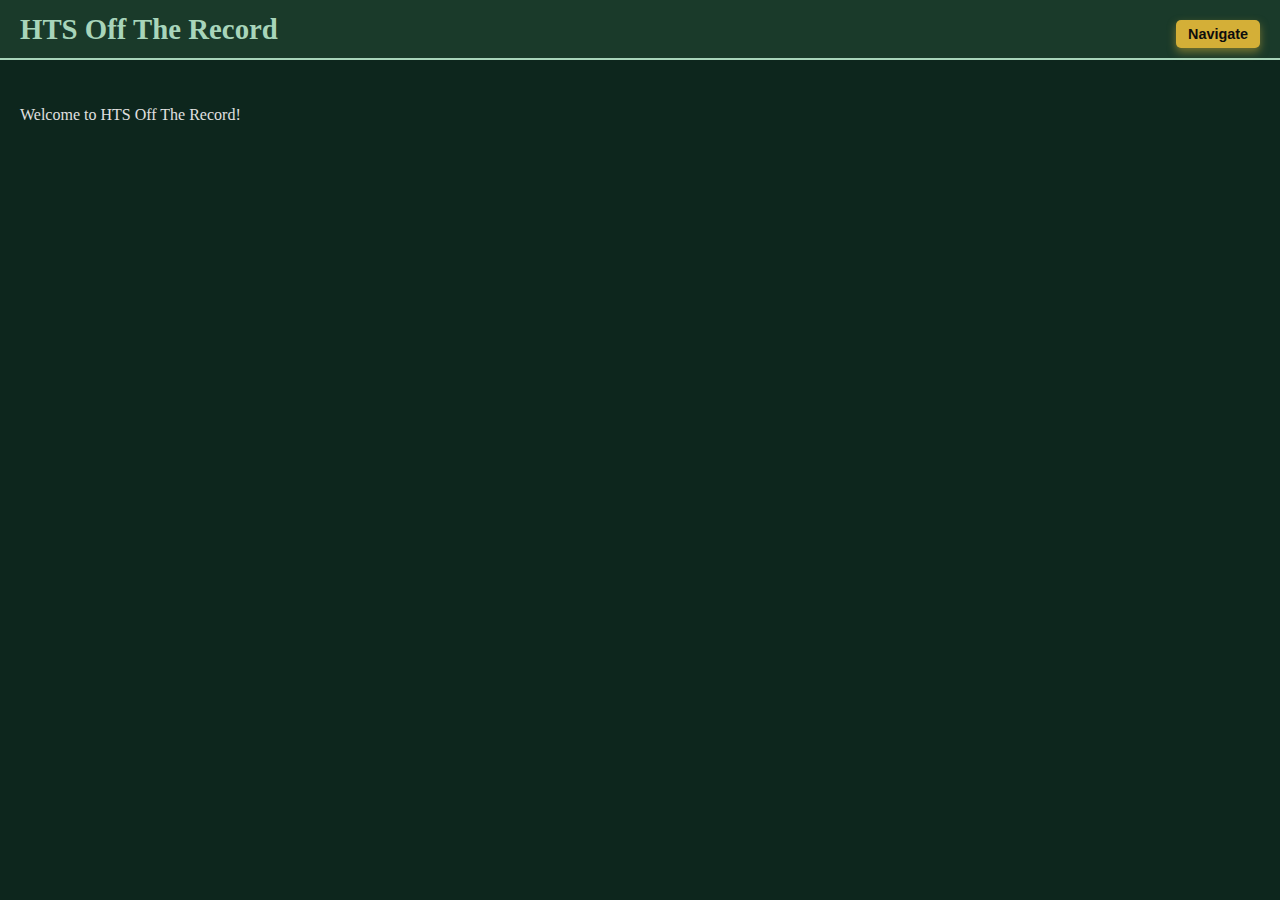
<file: index.html>
<!DOCTYPE html>
<html lang="en">
<head>
    <meta charset="UTF-8">
    <meta name="viewport" content="width=device-width, initial-scale=1.0">
    <title>HTS Off The Record</title>
    <link rel="stylesheet" href="styles.css">
</head>
<body>
    <header>
        <h1>HTS Off The Record</h1>
        <button class="hamburger" id="hamburgerMenu">☰</button>
        <div class="dropdown">
            <button class="dropdown-button">Navigate</button>
            <div class="dropdown-content">
                <a href="chat.html">Group Chat</a>
                <a href="auth.html">Login / Sign Up</a>
            </div>
        </div>
    </header>
    <div class="popup-sidebar" id="popupSidebar">
        <h2>Channels</h2>
        <ul>
            <li><a href="general.html" style="color: inherit; text-decoration: none;">General</a></li>
            <li><a href="random.html" style="color: inherit; text-decoration: none;">Random</a></li>
            <li><a href="help.html" style="color: inherit; text-decoration: none;">Help</a></li>
        </ul>
        <a href="index.html" style="color: #d4af37; text-decoration: none; display: block; margin-top: 20px;">Back to Home</a>
    </div>
    <main>
        <p>Welcome to HTS Off The Record!</p>
    </main>
    <script>
        const hamburgerMenu = document.getElementById('hamburgerMenu');
        const popupSidebar = document.getElementById('popupSidebar');

        hamburgerMenu.addEventListener('click', () => {
            popupSidebar.classList.toggle('active'); // Toggle the sidebar visibility
        });
    </script>
</body>
</html>
</file>
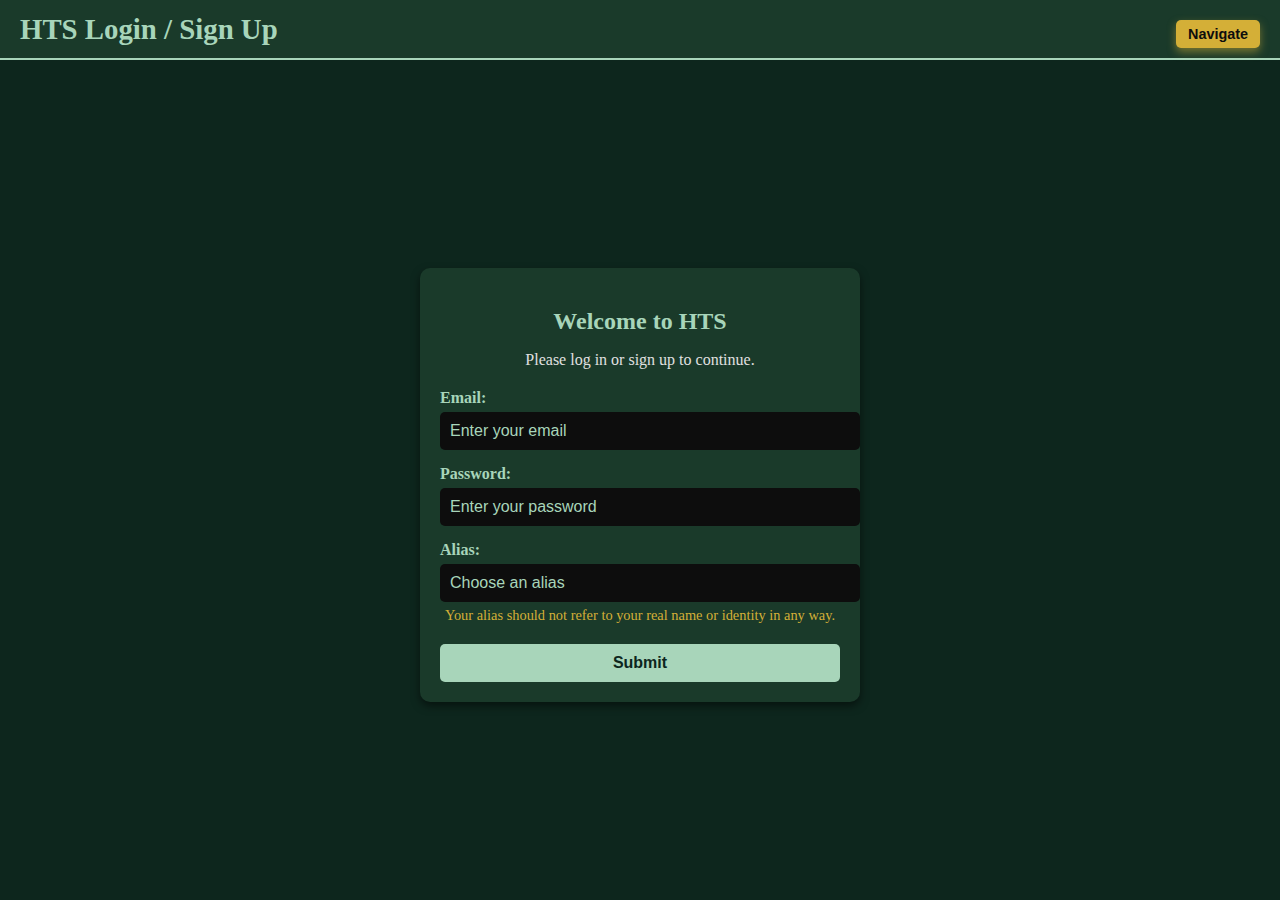
<file: auth.html>
<!DOCTYPE html>
<html lang="en">
<head>
    <meta charset="UTF-8">
    <meta name="viewport" content="width=device-width, initial-scale=1.0">
    <title>Login / Sign Up</title>
    <link rel="stylesheet" href="styles.css">
</head>
<body>
    <header>
        <h1>HTS Login / Sign Up</h1>
        <div class="dropdown">
            <button class="dropdown-button">Navigate</button>
            <div class="dropdown-content">
                <a href="index.html">Home</a>
                <a href="chat.html">Group Chat</a>
            </div>
        </div>
    </header>
    <main class="auth-container">
        <form class="auth-form" id="authForm">
            <h2>Welcome to HTS</h2>
            <p>Please log in or sign up to continue.</p>
            <label for="email">Email:</label>
            <input type="email" id="email" name="email" placeholder="Enter your email" required>
            
            <label for="password">Password:</label>
            <input type="password" id="password" name="password" placeholder="Enter your password" required>
            
            <label for="alias">Alias:</label>
            <input type="text" id="alias" name="alias" placeholder="Choose an alias" required>
            <p class="alias-note">Your alias should not refer to your real name or identity in any way.</p>
            
            <button type="submit">Submit</button>
        </form>
        <script>
            document.getElementById('authForm').addEventListener('submit', async (event) => {
                event.preventDefault();

                const email = document.getElementById('email').value.trim();
                const password = document.getElementById('password').value.trim();
                const alias = document.getElementById('alias').value.trim();

                try {
                    const response = await fetch('/signup', {
                        method: 'POST',
                        headers: { 'Content-Type': 'application/json' },
                        body: JSON.stringify({ email, password, alias }),
                    });

                    const result = await response.json();
                    if (response.ok) {
                        alert(result.message);
                        window.location.href = 'index.html';
                    } else {
                        alert(result.error);
                    }
                } catch (error) {
                    console.error('Error during signup:', error);
                    alert('An error occurred. Please try again.');
                }
            });
        </script>
    </main>
</body>
</html>
</file>
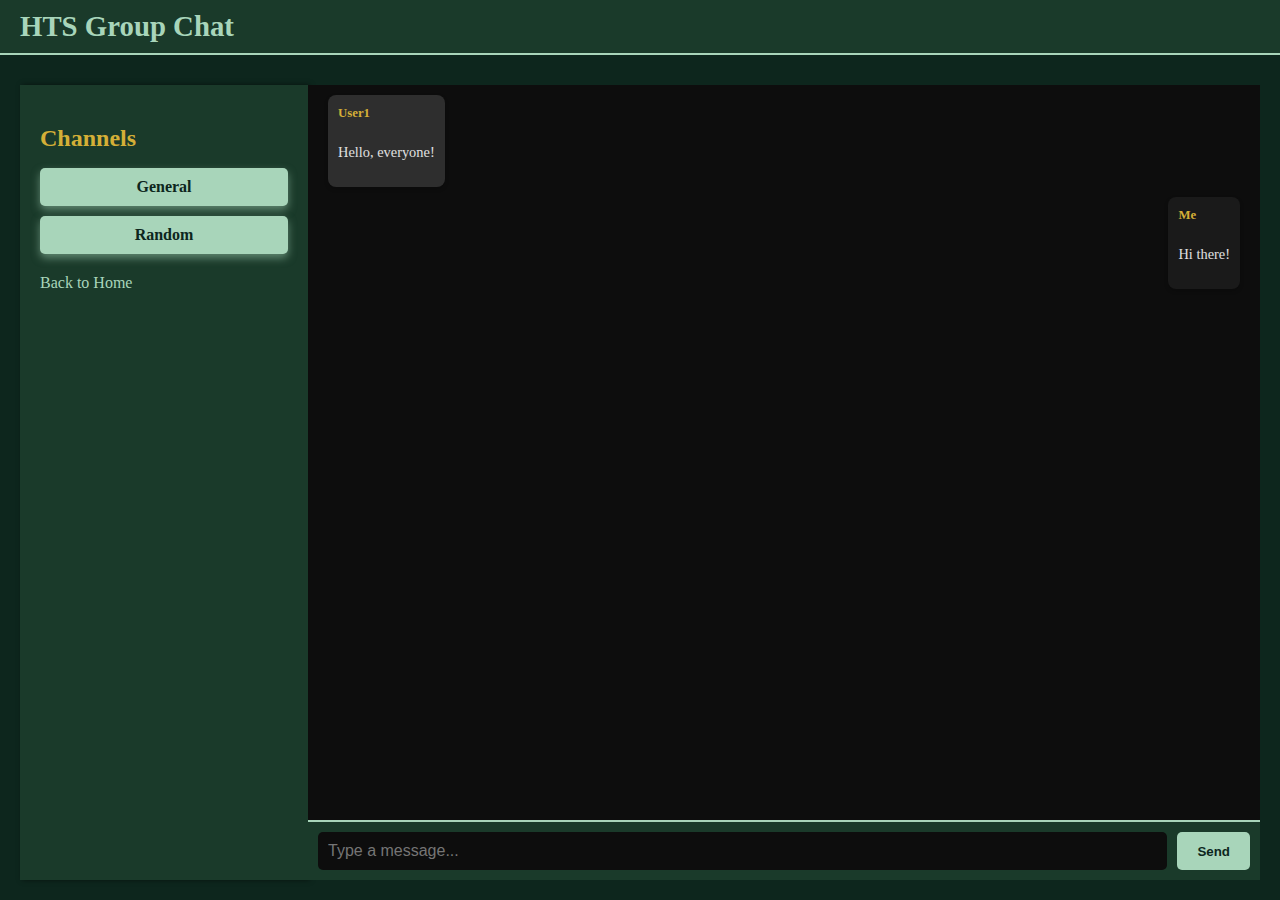
<file: chat.html>
<!DOCTYPE html>
<html lang="en">
<head>
    <meta charset="UTF-8">
    <meta name="viewport" content="width=device-width, initial-scale=1.0">
    <title>HTS Group Chat</title>
    <link rel="stylesheet" href="styles.css">
</head>
<body>
    <header>
        <h1>HTS Group Chat</h1>
    </header>
    <main class="chat-container">
        <div class="chat-sidebar">
            <h2>Channels</h2>
            <ul>
                <li><a href="general.html" style="color: inherit; text-decoration: none;">General</a></li>
                <li><a href="random.html" style="color: inherit; text-decoration: none;">Random</a></li>
            </ul>
            <a href="index.html" style="color: #a8d5ba; text-decoration: none; display: block; margin-top: 20px;">Back to Home</a>
        </div>
        <div class="chat-main">
            <div class="chat-messages">
                <!-- Example messages -->
                <div class="message other">
                    <span class="username">User1</span>
                    <p>Hello, everyone!</p>
                </div>
                <div class="message me">
                    <span class="username">Me</span>
                    <p>Hi there!</p>
                </div>
            </div>
            <div class="chat-input">
                <input type="text" placeholder="Type a message..." />
                <button>Send</button>
            </div>
        </div>
    </main>
</body>
</html>
</file>
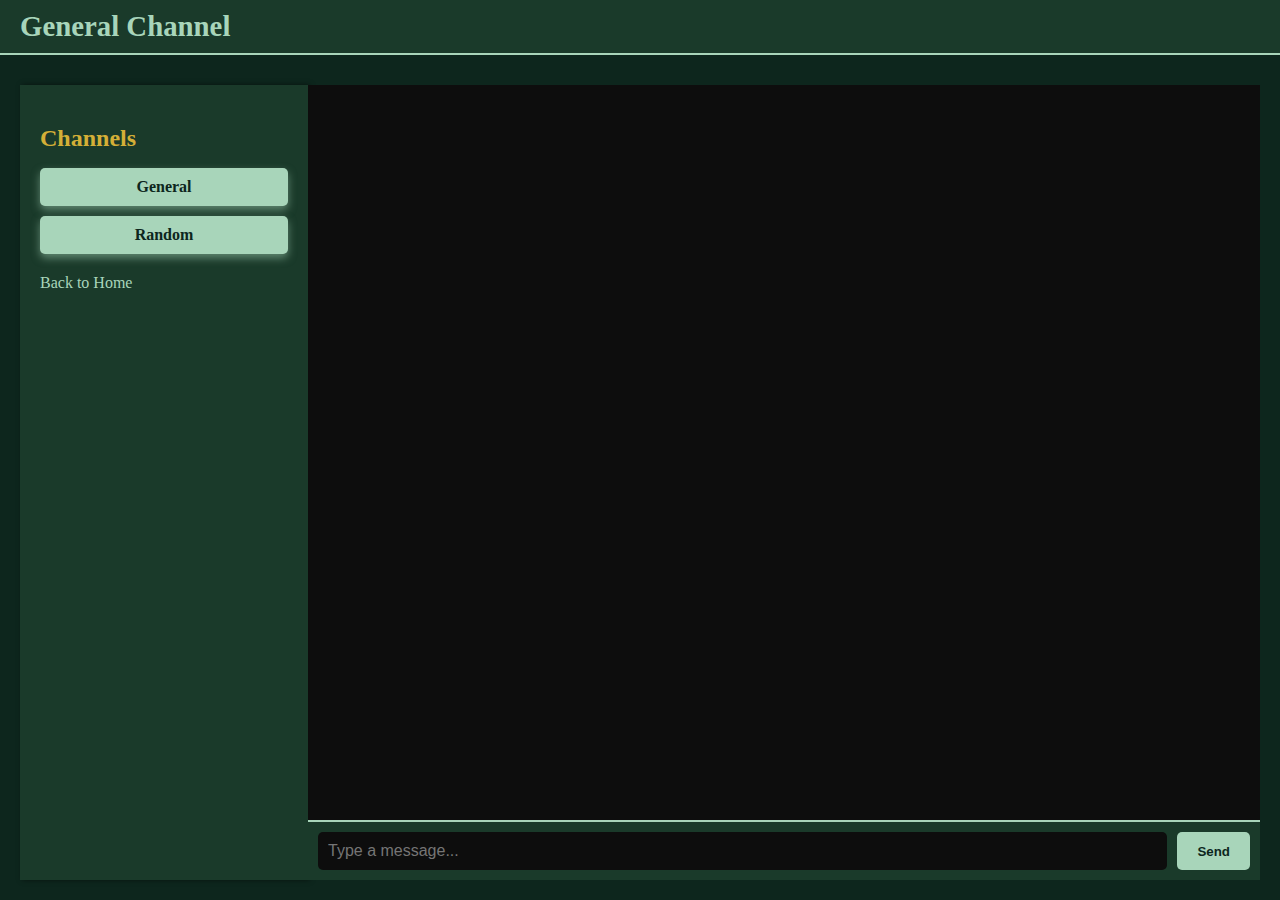
<file: general.html>
<!DOCTYPE html>
<html lang="en">
<head>
    <meta charset="UTF-8">
    <meta name="viewport" content="width=device-width, initial-scale=1.0">
    <title>General Channel</title>
    <link rel="stylesheet" href="styles.css">
</head>
<body>
    <header>
        <h1>General Channel</h1>
    </header>
    <main class="chat-container">
        <div class="chat-sidebar">
            <h2>Channels</h2>
            <ul>
                <li><a href="general.html" style="color: inherit; text-decoration: none;">General</a></li>
                <li><a href="random.html" style="color: inherit; text-decoration: none;">Random</a></li>
            </ul>
            <a href="index.html" style="color: #a8d5ba; text-decoration: none; display: block; margin-top: 20px;">Back to Home</a>
        </div>
        <div class="chat-main">
            <div class="chat-messages">
                <!-- Messages specific to General channel -->
            </div>
            <div class="chat-input">
                <input type="text" placeholder="Type a message..." />
                <button>Send</button>
            </div>
        </div>
    </main>
</body>
</html>
</file>
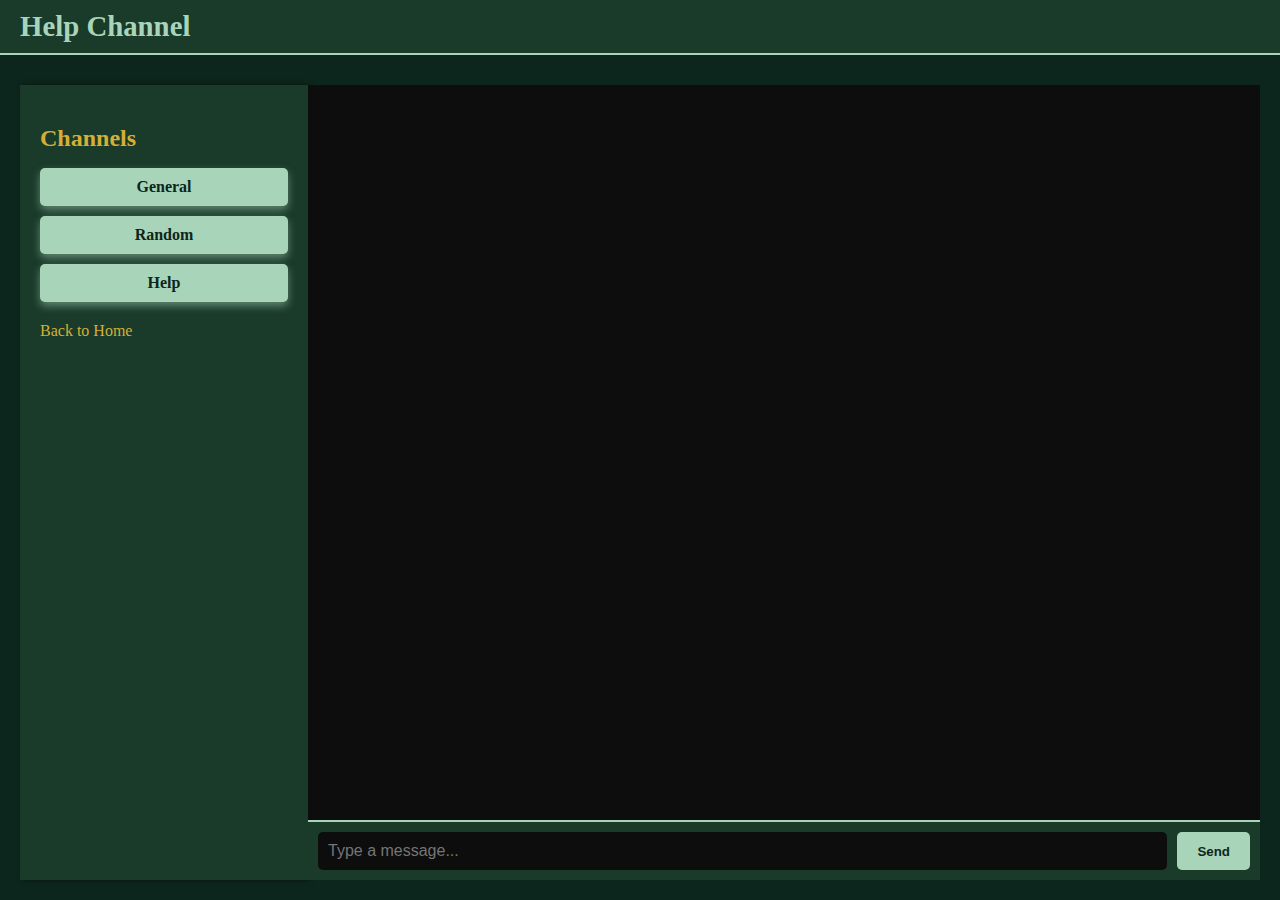
<file: help.html>
<!DOCTYPE html>
<html lang="en">
<head>
    <meta charset="UTF-8">
    <meta name="viewport" content="width=device-width, initial-scale=1.0">
    <title>Help Channel</title>
    <link rel="stylesheet" href="styles.css">
</head>
<body>
    <header>
        <h1>Help Channel</h1>
    </header>
    <main class="chat-container">
        <div class="chat-sidebar">
            <h2>Channels</h2>
            <ul>
                <li><a href="general.html" style="color: inherit; text-decoration: none;">General</a></li>
                <li><a href="random.html" style="color: inherit; text-decoration: none;">Random</a></li>
                <li><a href="help.html" style="color: inherit; text-decoration: none;">Help</a></li>
            </ul>
            <a href="index.html" style="color: #d4af37; text-decoration: none; display: block; margin-top: 20px;">Back to Home</a>
        </div>
        <div class="chat-main">
            <div class="chat-messages">
                <!-- Messages specific to Help channel -->
            </div>
            <div class="chat-input">
                <input type="text" placeholder="Type a message..." />
                <button>Send</button>
            </div>
        </div>
    </main>
</body>
</html>
</file>
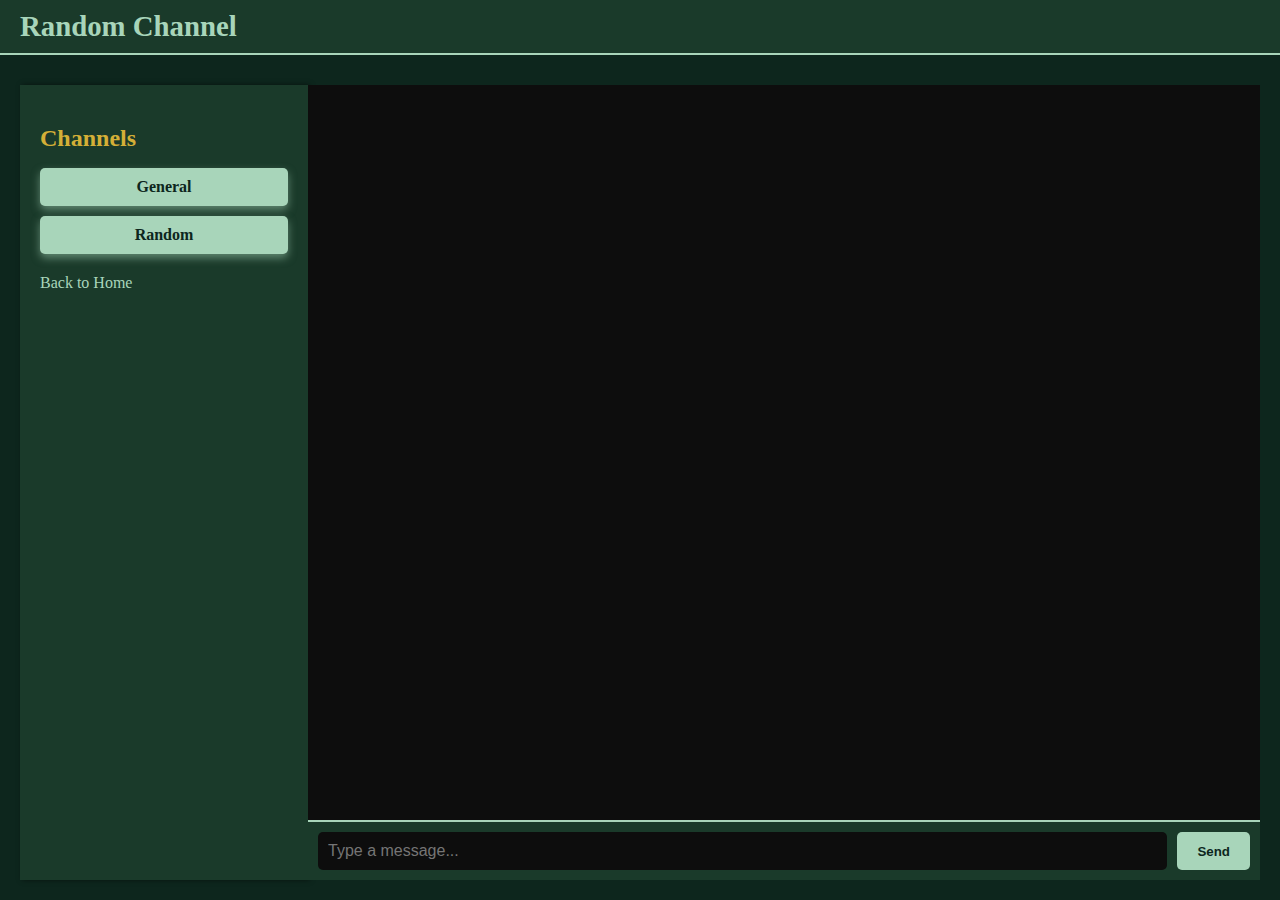
<file: random.html>
<!DOCTYPE html>
<html lang="en">
<head>
    <meta charset="UTF-8">
    <meta name="viewport" content="width=device-width, initial-scale=1.0">
    <title>Random Channel</title>
    <link rel="stylesheet" href="styles.css">
</head>
<body>
    <header>
        <h1>Random Channel</h1>
    </header>
    <main class="chat-container">
        <div class="chat-sidebar">
            <h2>Channels</h2>
            <ul>
                <li><a href="general.html" style="color: inherit; text-decoration: none;">General</a></li>
                <li><a href="random.html" style="color: inherit; text-decoration: none;">Random</a></li>
            </ul>
            <a href="index.html" style="color: #a8d5ba; text-decoration: none; display: block; margin-top: 20px;">Back to Home</a>
        </div>
        <div class="chat-main">
            <div class="chat-messages">
                <!-- Messages specific to Random channel -->
            </div>
            <div class="chat-input">
                <input type="text" placeholder="Type a message..." />
                <button>Send</button>
            </div>
        </div>
    </main>
</body>
</html>
</file>
<file: styles.css>
body {
    margin: 0;
    font-family: 'Georgia', serif; /* A more elegant font */
    background-color: #0d261d; /* Deep green background */
    color: #e0e0e0; /* Subtle light gray text */
    height: 100vh; /* Ensure body fills the viewport */
    display: flex;
    flex-direction: column;
    background-image: url('https://www.transparenttextures.com/patterns/green-fibers.png'); /* Textured background */
}

header {
    background-color: #1a3a2a; /* Slightly lighter green */
    color: #a8d5ba; /* Soft green text for the title */
    text-align: center;
    padding: 10px 0; /* Reduced padding */
    font-size: 2rem; /* Smaller font size */
    font-weight: bold;
    border-bottom: 2px solid #a8d5ba; /* Soft green margin line */
    display: flex;
    justify-content: space-between;
    align-items: center;
    padding-left: 20px;
    padding-right: 20px;
    margin-bottom: 10px; /* Lower the header by 10 pixels */
}

header h1 {
    margin: 0;
    font-size: 1.8rem; /* Adjusted font size for the title */
}

main {
    padding: 20px;
}

.chat-container {
    display: flex;
    flex: 1; /* Take up remaining space below the header */
    overflow: hidden; /* Prevent scrolling on the main screen */
}

.chat-sidebar {
    width: 20%;
    background-color: #1a3a2a; /* Slightly lighter green */
    color: #e0e0e0; /* Subtle light gray text */
    padding: 20px;
    box-shadow: 2px 0 5px rgba(0, 0, 0, 0.5);
    overflow-y: auto; /* Allow scrolling if content overflows */
    flex-shrink: 0; /* Prevent shrinking on smaller screens */
}

.chat-sidebar h2 {
    font-size: 1.5rem;
    margin-bottom: 10px;
    color: #d4af37; /* Gold for headings */
}

.chat-sidebar ul {
    list-style: none;
    padding: 0;
}

.chat-sidebar li {
    margin: 10px 0;
    cursor: pointer;
    color: #0d261d; /* Deep green text */
    background-color: #a8d5ba; /* Soft green background */
    padding: 10px;
    border-radius: 5px;
    transition: all 0.3s ease; /* Smooth transition */
    box-shadow: 0px 4px 8px rgba(168, 213, 186, 0.5); /* Green shadow */
    font-weight: bold;
    text-align: center;
}

.chat-sidebar li:hover {
    transform: scale(1.05); /* Slight zoom effect */
    background-color: #8bbf9e; /* Slightly darker soft green */
}

.chat-sidebar li::before {
    content: ''; /* Remove the '#' symbol */
}

.chat-main {
    flex: 1;
    display: flex;
    flex-direction: column;
    background-color: #0d0d0d; /* Deep black background */
    height: 100%; /* Ensure it fills the remaining space */
}

.chat-messages {
    flex: 1;
    padding: 10px 20px; /* Adjust padding for better spacing */
    overflow-y: auto; /* Allow scrolling for messages */
    color: #e0e0e0;
    display: flex;
    flex-direction: column;
    gap: 10px;
    box-sizing: border-box; /* Include padding in height calculations */
}

.message {
    display: flex;
    flex-direction: column;
    max-width: 70%;
    padding: 10px;
    border-radius: 8px;
    font-size: 0.9rem;
    line-height: 1.4;
    box-shadow: 0px 2px 4px rgba(0, 0, 0, 0.2);
}

.message .username {
    font-weight: bold;
    margin-bottom: 5px;
    font-size: 0.8rem;
    color: #d4af37; /* Gold for usernames */
}

.message.me {
    align-self: flex-end;
    background-color: #1a1a1a; /* Slightly lighter black */
    color: #e0e0e0;
}

.message.other {
    align-self: flex-start;
    background-color: #2e2e2e; /* Dark gray for others */
    color: #e0e0e0;
}

.chat-input {
    display: flex;
    padding: 10px;
    background-color: #1a3a2a; /* Slightly lighter green */
    border-top: 2px solid #a8d5ba; /* Soft green border */
    flex-shrink: 0; /* Prevent shrinking */
}

.chat-input input {
    flex: 1;
    padding: 10px;
    border: none;
    outline: none;
    font-size: 1rem;
    background-color: #0d0d0d; /* Deep black */
    color: #e0e0e0;
    border-radius: 5px;
    margin-right: 10px;
}

.chat-input button {
    padding: 10px 20px;
    background-color: #a8d5ba; /* Soft green button */
    border: none;
    cursor: pointer;
    font-weight: bold;
    color: #0d261d; /* Deep green text */
    border-radius: 5px;
    transition: all 0.3s ease;
}

.chat-input button:hover {
    background-color: #8bbf9e; /* Slightly darker soft green */
}

.dropdown {
    position: relative;
    display: inline-block;
}

.dropdown-button {
    background-color: #d4af37; /* Gold button */
    color: #0d0d0d; /* Deep black text */
    padding: 6px 12px; /* Reduced padding */
    font-size: 0.9rem; /* Smaller font size */
    border: none;
    cursor: pointer;
    font-weight: bold;
    border-radius: 5px;
    transition: all 0.3s ease; /* Smooth transition */
    box-shadow: 0px 4px 8px rgba(212, 175, 55, 0.5); /* Gold shadow */
}

.dropdown-button:hover {
    background-color: #b8860b; /* Slightly darker gold */
    transform: scale(1.05); /* Slight zoom effect */
}

.dropdown-content {
    display: none;
    position: absolute;
    background-color: #1a1a1a; /* Slightly lighter black */
    min-width: 160px;
    box-shadow: 0px 8px 16px rgba(0, 0, 0, 0.2);
    z-index: 1;
    right: 0; /* Align dropdown to the right */
}

.dropdown-content a {
    color: #0d0d0d; /* Deep black text */
    background-color: #d4af37; /* Gold background */
    padding: 8px 10px; /* Reduced padding */
    font-size: 0.85rem; /* Smaller font size */
    text-decoration: none;
    display: block;
    font-weight: bold;
    text-align: center;
    border-radius: 5px;
    margin: 3px 0; /* Reduced margin */
    box-shadow: 0px 4px 8px rgba(212, 175, 55, 0.5); /* Gold shadow */
    transition: all 0.3s ease; /* Smooth transition */
}

.dropdown-content a:hover {
    background-color: #b8860b; /* Slightly darker gold */
    transform: scale(1.05); /* Slight zoom effect */
}

.dropdown:hover .dropdown-content {
    display: block;
}

.dropdown:hover .dropdown-button {
    background-color: #b8860b; /* Slightly darker gold on hover */
}

/* Hamburger Menu */
.hamburger {
    display: none; /* Hidden by default */
    font-size: 1.5rem;
    cursor: pointer;
    background: none;
    border: none;
    color: #a8d5ba; /* Soft green */
    margin-left: 10px;
}

.hamburger:focus {
    outline: none;
}

/* Sidebar Popup */
.popup-sidebar {
    position: fixed;
    top: 0;
    left: -100%; /* Hidden off-screen */
    width: 70%; /* Sidebar width */
    height: 100%;
    background-color: #1a3a2a; /* Slightly lighter green */
    color: #e0e0e0; /* Subtle light gray text */
    box-shadow: 2px 0 5px rgba(0, 0, 0, 0.5);
    overflow-y: auto;
    transition: left 0.3s ease; /* Smooth slide-in effect */
    z-index: 1000;
    padding: 20px;
}

.popup-sidebar.active {
    left: 0; /* Slide in from the left */
}

.popup-sidebar h2 {
    font-size: 1.5rem;
    margin-bottom: 10px;
    color: #d4af37; /* Gold for headings */
}

.popup-sidebar ul {
    list-style: none;
    padding: 0;
}

.popup-sidebar li {
    margin: 10px 0;
    cursor: pointer;
    color: #0d261d; /* Deep green text */
    background-color: #a8d5ba; /* Soft green background */
    padding: 10px;
    border-radius: 5px;
    transition: all 0.3s ease; /* Smooth transition */
    box-shadow: 0px 4px 8px rgba(168, 213, 186, 0.5); /* Green shadow */
    font-weight: bold;
    text-align: center;
}

.popup-sidebar li:hover {
    transform: scale(1.05); /* Slight zoom effect */
    background-color: #8bbf9e; /* Slightly darker soft green */
}

/* Responsive Design */
@media (max-width: 768px) {
    .chat-container {
        flex-direction: column; /* Stack sidebar and main content vertically */
    }

    .chat-sidebar {
        width: 100%; /* Full width for mobile */
        height: auto; /* Adjust height */
        box-shadow: none; /* Remove shadow for mobile */
    }

    .chat-main {
        flex: 1;
        height: auto; /* Adjust height for mobile */
    }
}

@media (max-width: 480px) {
    header {
        font-size: 1.8rem; /* Smaller font for mobile */
        padding: 15px 0;
    }

    .chat-sidebar h2 {
        font-size: 1.2rem; /* Adjust sidebar heading size */
    }

    .chat-sidebar li {
        font-size: 0.9rem; /* Adjust channel font size */
        padding: 8px; /* Adjust padding */
    }

    .chat-input input {
        font-size: 0.9rem; /* Adjust input font size */
    }

    .chat-input button {
        font-size: 0.9rem; /* Adjust button font size */
        padding: 8px 15px; /* Adjust padding */
    }
}

.auth-container {
    display: flex;
    justify-content: center;
    align-items: center;
    height: 100vh;
    background-color: #0d261d; /* Deep green background */
}

.auth-form {
    background-color: #1a3a2a; /* Slightly lighter green */
    padding: 20px;
    border-radius: 10px;
    box-shadow: 0px 4px 8px rgba(0, 0, 0, 0.5);
    width: 100%;
    max-width: 400px;
    color: #e0e0e0;
    font-family: 'Georgia', serif;
}

.auth-form h2 {
    text-align: center;
    color: #a8d5ba; /* Soft green text */
    margin-bottom: 10px;
}

.auth-form p {
    text-align: center;
    margin-bottom: 20px;
}

.auth-form label {
    display: block;
    margin-bottom: 5px;
    font-weight: bold;
    color: #a8d5ba; /* Soft green text */
}

.auth-form input {
    width: 100%;
    padding: 10px;
    margin-bottom: 15px;
    border: none;
    border-radius: 5px;
    background-color: #0d0d0d; /* Deep black */
    color: #e0e0e0;
    font-size: 1rem;
}

.auth-form input::placeholder {
    color: #a8d5ba; /* Soft green placeholder text */
}

.auth-form button {
    width: 100%;
    padding: 10px;
    background-color: #a8d5ba; /* Soft green button */
    border: none;
    border-radius: 5px;
    color: #0d261d; /* Deep green text */
    font-weight: bold;
    font-size: 1rem;
    cursor: pointer;
    transition: all 0.3s ease;
}

.auth-form button:hover {
    background-color: #8bbf9e; /* Slightly darker soft green */
}

.alias-note {
    font-size: 0.9rem;
    color: #d4af37; /* Gold text for the alias note */
    margin-top: -10px;
    margin-bottom: 15px;
}

/* Mobile-Specific Styles */
@media (max-width: 768px) {
    header {
        font-size: 1.5rem; /* Smaller font size for mobile */
        padding: 8px 10px; /* Reduced padding */
        flex-direction: row; /* Keep title and menu in a row */
        justify-content: space-between;
    }

    header h1 {
        font-size: 1.4rem; /* Adjusted font size for the title */
        margin: 0;
    }

    .dropdown-button {
        display: none; /* Hide the dropdown button on mobile */
    }

    .hamburger {
        display: block; /* Show hamburger menu on mobile */
    }

    .chat-container {
        flex-direction: column; /* Stack sidebar and chat vertically */
    }

    .chat-sidebar {
        width: 100%; /* Full width for mobile */
        height: auto; /* Adjust height */
        padding: 10px; /* Reduced padding */
        box-shadow: none; /* Remove shadow for mobile */
    }

    .chat-sidebar h2 {
        font-size: 1.2rem; /* Adjust sidebar heading size */
    }

    .chat-sidebar li {
        font-size: 0.85rem; /* Adjust channel font size */
        padding: 8px; /* Adjust padding */
    }

    .chat-main {
        flex: 1;
        height: auto; /* Adjust height for mobile */
        padding: 10px; /* Add padding for better spacing */
    }

    .chat-input {
        padding: 8px; /* Adjust padding for mobile */
    }

    .chat-input input {
        font-size: 0.9rem; /* Adjust input font size */
        padding: 8px; /* Adjust padding */
    }

    .chat-input button {
        font-size: 0.9rem; /* Adjust button font size */
        padding: 8px 12px; /* Adjust padding */
    }

    .auth-container {
        padding: 10px; /* Add padding for mobile */
    }

    .auth-form {
        padding: 15px; /* Adjust padding for mobile */
    }

    .auth-form h2 {
        font-size: 1.2rem; /* Adjust heading size */
    }

    .auth-form input {
        font-size: 0.9rem; /* Adjust input font size */
        padding: 8px; /* Adjust padding */
    }

    .auth-form button {
        font-size: 0.9rem; /* Adjust button font size */
        padding: 8px 12px; /* Adjust padding */
    }
}
</file>
